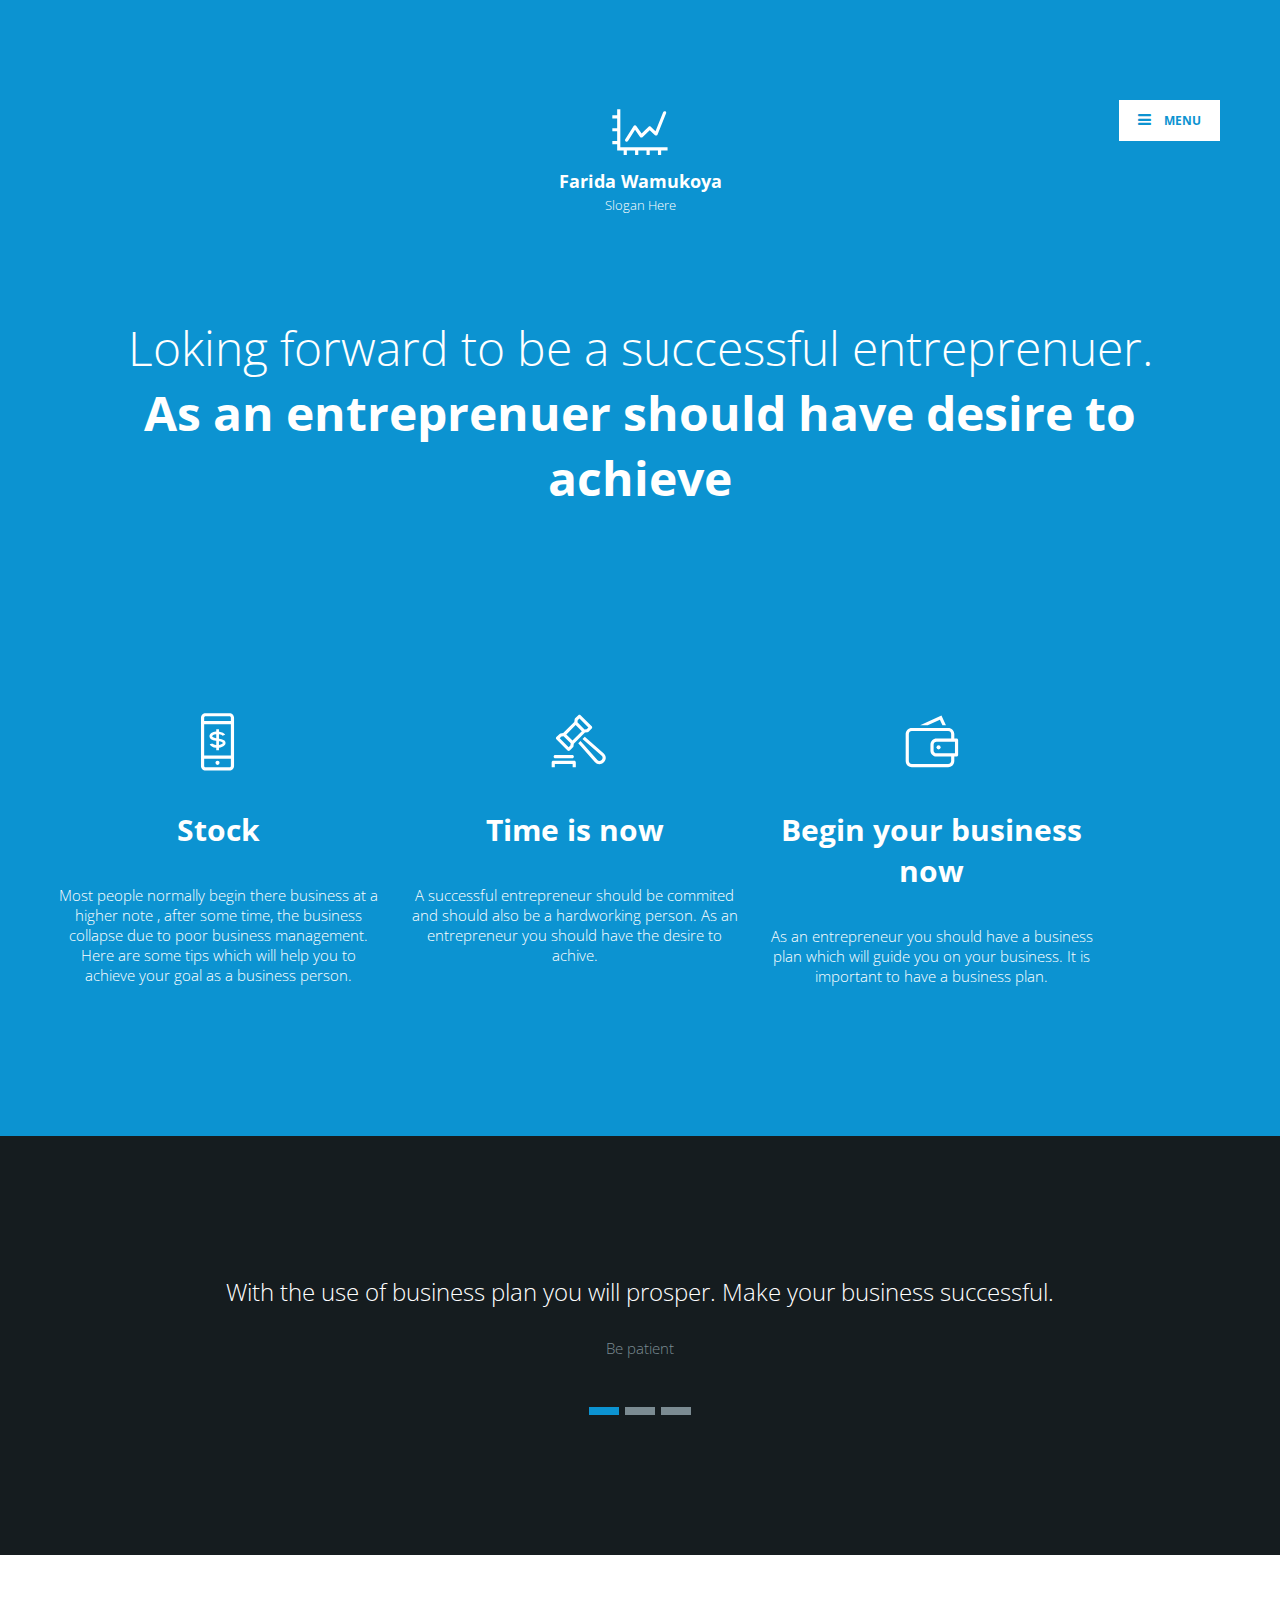
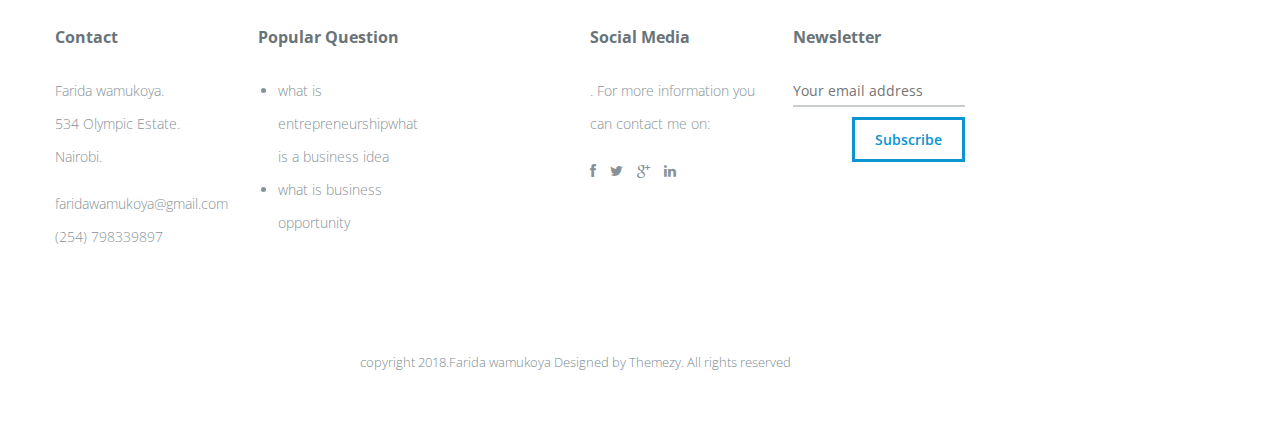
<file: index.html>
<!DOCTYPE html>
<html lang="en">
<head>
	<meta charset="UTF-8">
	<meta http-equiv="X-UA-Compatible" content="IE=edge">
	<meta name="viewport" content="width=device-width, initial-scale=1.0,maximum-scale=1">

	<title>Farida wamukoya</title>
	<link rel="stylesheet" href="css/animate.min.css">
	<link rel="stylesheet" href="style.css">
	<!--[if lt IE 9]>
		<script src="js/ie-support/html5.js"></script>
	<![endif]-->
</head>
<body>

	<div id="site-content">
		<header class="site-header text-center">
			<div class="container">

				<a href="index.html" id="branding">
					<img src="images/lineo-icon-svgs/icon-8.svg" class="svg-icon">
					<h1 class="site-title">Farida Wamukoya</h1>
					<small class="site-slogan">Slogan Here</small>
				</a> <!-- End of #branding -->
				
				<nav class="main-navigation">
					<button type="button" class="menu-toggle"><i class="fa fa-bars"></i> Menu</button>
					<ul>
						<li><a href="index.html">Home</a></li>
						<li><a href="about-me.html">About me</a></li>
						<li><a href="services.html">Services</a></li>
						<li><a href="contact.html">Contact</a></li>
					</ul>
				</nav>
			</div>
		</header> <!-- End of .site-header -->

		<div class="content">

			<div class="hero fullwidth-block text-center primary-color">
				<div class="container">
					<h2 class="text-light wow fadeInUp">Loking forward to be a successful entreprenuer. <br>
						<strong>As an entreprenuer should  have desire to achieve</strong>
					</h2>
				</div>
			</div> <!-- End of .hero -->

			<div class="fullwidth-block primary-color">
				<div class="container">
					<div class="row features text-center">
						<div class="col-sm-4">
							<div class="feature wow fadeInUp">
								<img src="images/lineo-icon-svgs/icon-11.svg" class="svg-icon">
								<h3 class="feature-title">Stock</h3>
								<div class="feature-desc">
									<p>Most people  normally begin there business at a higher note , after some time, the business collapse  due to poor business management. Here are some tips which will help you  to achieve your goal as a business person. </p>
								</div>
							</div> <!-- End of feature -->
						</div>
						<div class="col-sm-4">
							<div class="feature wow fadeInUp" data-wow-delay=".3s">
								<img src="images/lineo-icon-svgs/icon-18.svg" class="svg-icon">
								<h3 class="feature-title">Time is now</h3>
								<div class="feature-desc">
									<p>A successful entrepreneur should be commited and should also be a hardworking person. As an entrepreneur you should have the desire to achive.</p>
								</div>
							</div> <!-- End of feature -->
						</div>
						<div class="col-sm-4">
							<div class="feature wow fadeInUp" data-wow-delay=".5s">
								<img src="images/lineo-icon-svgs/icon-26.svg" class="svg-icon">
								<h3 class="feature-title">Begin your business now</h3>
								<div class="feature-desc">
									<p>As an entrepreneur you should have a business plan which will guide you on your business. It is important to have a business plan.</p>
								</div>
							</div> <!-- End of feature -->
						</div>
					</div> <!-- End of .features row -->
				</div> <!-- End of .container -->
			</div> <!-- End of .fullwidth-block -->

			<div class="fullwidth-block secondary-color">
				<div class="container">
					<div class="quote-slider text-center">
						<ul class="slides">
							<li>
								<blockquote>
									<p>With the use of business plan you will prosper. Make your business successful.</p>

									<cite>Be patient</cite>
								</blockquote>
							</li>
							<li>
								<blockquote>
									<p>Mantain good customer contact  to be a sucessfull entepreneur and remember to keep business records.</p>

									<cite></cite>
								</blockquote>
							</li>
							<li>
								<blockquote>
									<p>Be patient.</p>

									<cite>Farida wamukoya</cite>
								</blockquote>
							</li>
						</ul> <!-- End of .slides -->
					</div> <!-- End of quote-slider -->
				</div> <!-- End of .container -->
			</div> <!-- End of .fullwidth-block -->
			
		</div> <!-- End of .content -->

		<footer class="site-footer">
			<div class="container">
				<div class="row widget-area">

					<div class="col-md-6">

						<div class="row">

							<div class="col-xs-6 col-us">
								<div class="widget">
									<h3 class="widget-title">Contact</h3>
									<p>Farida wamukoya. <br>534 Olympic Estate. Nairobi.</p>
									<p>faridawamukoya@gmail.com <br>(254) 798339897</p>
								</div>
							</div>

							<div class="col-xs-6 col-us">
								<div class="widget">
									<h3 class="widget-title">Popular Question</h3>
									<ul>
										<li>what is entrepreneurship</
									
										<li>what is a business idea</li>
										<li>what is business opportunity</li>
									</ul>
								</div>
							</div>

						</div>

					</div>

					<div class="col-md-6">

						<div class="row">

							<div class="col-xs-6 col-us">
								<div class="widget">
									<h3 class="widget-title">Social Media</h3>
									<p>. For more information you can contact me  on:</p>
							
									<div class="social-links">
										<a href="#"><i class="fa fa-facebook"></i></a>
										<a href="#"><i class="fa fa-twitter"></i></a>
										<a href="#"><i class="fa fa-google-plus"></i></a>
										<a href="#"><i class="fa fa-linkedin"></i></a>
									</div>
								</div>
							</div>

							<div class="col-xs-6 col-us">
								<div class="widget newsletter-widget">
									<h3 class="widget-title">Newsletter</h3>
									<form action="#">
										<input type="email" name="email" placeholder="Your email address">
										<input type="submit" class="button alignright" value="Subscribe">
									</form>
								</div>
							</div>

						</div>

					</div>

				</div> <!-- End of .widget-area -->

				<div class="row colophon text-center">
					<p>copyright 2018.Farida wamukoya Designed by Themezy. All rights reserved</p>
				</div> <!-- End of .colophon -->
			</div>
		</footer> <!-- End of .site-footer -->

	</div> <!-- End of #site-content -->

	<script src="js/plugins/plugins.js"></script>
	<script src="js/app.js"></script>
</body>
</html>
</file>
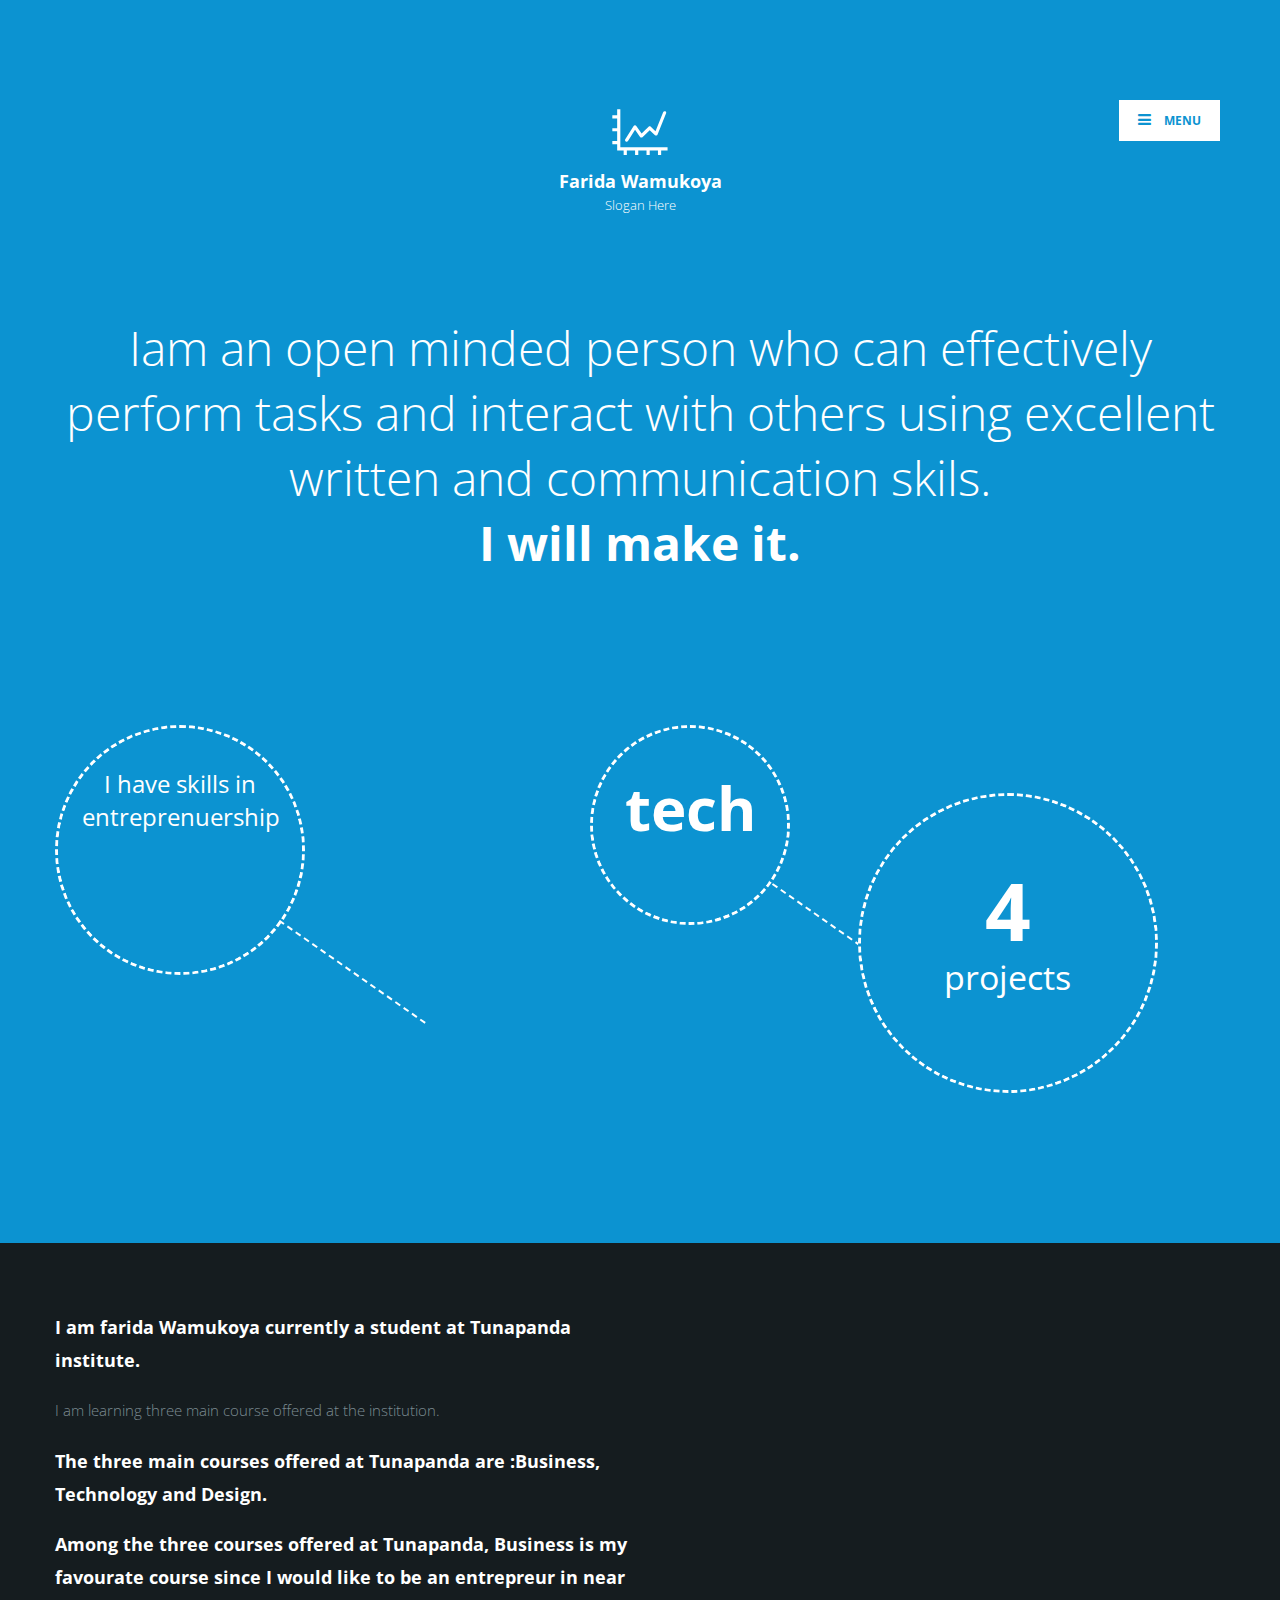
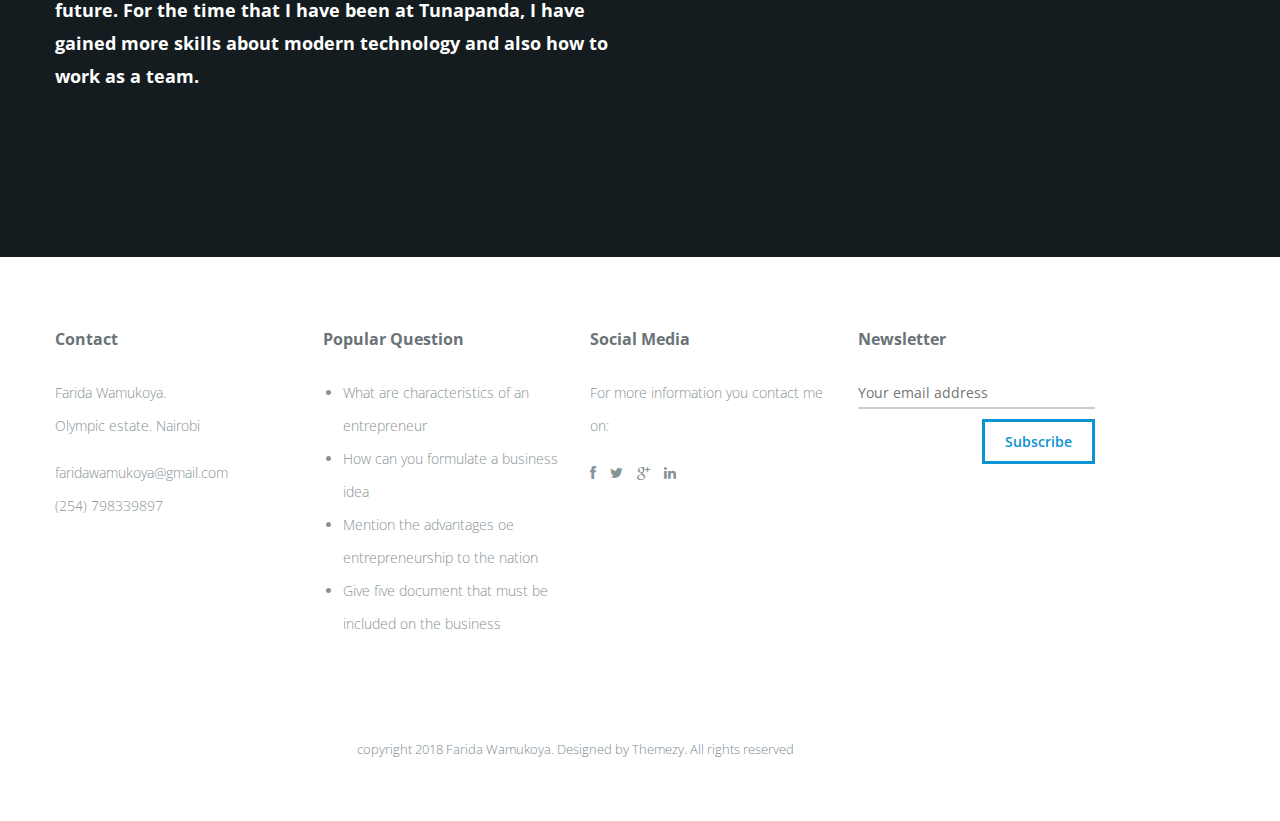
<file: about-me.html>
<!DOCTYPE html>
<html lang="en">
<head>
	<meta charset="UTF-8">
	<meta http-equiv="X-UA-Compatible" content="IE=edge">
	<meta name="viewport" content="width=device-width, initial-scale=1.0,maximum-scale=1">

	<title>About me | Entrpreneurship</title>

	<link rel="stylesheet" href="css/animate.min.css">
	<link rel="stylesheet" href="style.css">
	<!--[if lt IE 9]>
		<script src="js/ie-support/html5.js"></script>
	<![endif]-->
</head>
<body>

	<div id="site-content">
		<header class="site-header text-center">
			<div class="container">
				<a href="index.html" id="branding">
					<img src="images/lineo-icon-svgs/icon-8.svg" class="svg-icon">
					<h1 class="site-title">Farida Wamukoya</h1>
					<small class="site-slogan">Slogan Here</small>
				</a> <!-- End of #branding -->

				<nav class="main-navigation">
					<button type="button" class="menu-toggle"><i class="fa fa-bars"></i> Menu</button>
					<ul>
						<li><a href="homepage.html">Home</a></li>
						<li><a href="about-us.html">About me</a></li>
						<li><a href="services.html">Services</a></li>
						<li><a href="contact.html">Contact</a></li>
					</ul>
				</nav>
			</div>
		</header> <!-- End of .site-header -->

		<div class="content">

			<div class="hero fullwidth-block text-center primary-color">
				<div class="container">
					<h2 class="text-light wow fadeInUp">Iam an open minded person who can effectively perform tasks and interact with others using  excellent written and communication skils.<br>
						<strong>I will make it.</strong>
					</h2>
				</div>
			</div> <!-- End of .hero -->

			<div class="fullwidth-block primary-color">
				<div class="container">
					<div class="schemes counters row">
						<div class="col-sm-3 col-xs-6 col-us">
							<div class="scheme counter wow bounceIn" data-align="top" data-size="medium">
								<h3 class="number"> <small>I have skills in entreprenuership</small></h3>
							</div>
						</div>
						<div class="col-sm-3 col-xs-6 col-us">
							<div class="scheme counter wow bounceIn" data-align="bottom" data-size="small" data-wow-delay=".3s">
								<h3 class="number" <small> design</small></h3>
							</div>
						</div>
						<div class="col-sm-3 col-xs-6 col-us">
							<div class="scheme counter wow bounceIn"data-align="top" data-wow-delay=".6s">
								<h3 class="number"> tech<small></small></h3>
							</div>
						</div>
						<div class="col-sm-3 col-xs-6 col-us">
							<div class="scheme counter wow bounceIn last"data-align="bottom" data-size="large" data-wow-delay=".9s">
								<h3 class="number">4 <small>projects </small></h3>
							</div>
						</div>
					</div>
				</div> <!-- End of .container -->
			</div> <!-- End of .fullwidth-block -->

			<div class="fullwidth-block secondary-color">
				<div class="container">
					<div class="row">
						<div class="col-sm-7">
							<h3>I am farida Wamukoya currently a student at Tunapanda institute.</h3>
							<p>I am learning three main course offered at the institution.</p>

							<h3>The three main courses offered  at Tunapanda are :Business, Technology and Design.</p>
							<p>Among the three courses offered at Tunapanda, Business is my favourate course since I would like to be an entrepreur in near future. For the time that I have been at Tunapanda, I have gained  more skills about modern technology and  also how to work as  a team.</p>
						</div>
						<div class="col-sm-4 alignright">
							<div class="teams">
								<div class="person col-sm-12 col-xs-6 col-us wow fadeInUp" data-wow-duration=".5s" >
									<figure class="avatar">
										<img src="images/dummy/person1.jpg" alt="John Simons">
									</figure>
									<div class="person-detail">
										<h3 class="person-name"></h3>
										<small class="person-title"></small>
									</div>
								</div>
								<!-- <div class="person col-sm-12 col-xs-6 col-us wow fadeInUp" data-wow-duration=".5s"  data-wow-delay=".3s">
									<figure class="avatar">
										<img src="images/dummy/person2.jpg" alt="Patrick Watson">
									</figure>
									<div class="person-detail">
										<h3 class="person-name"></h3>
										<small class="person-title"></small>
									</div>
								</div>
								<div class="person col-sm-12 col-xs-6 col-us wow fadeInUp" data-wow-duration=".5s"  data-wow-delay=".6s">
									<figure class="avatar">
										<img src="images/dummy/person3.jpg" alt="Jessica Brown">
									</figure>
									<div class="person-detail">
										<h3 class="person-name"></h3>
										<small class="person-title"></small>
									</div>
								</div> -->
							</div>
						</div>
					</div>
				</div>
				 <!-- End of .container -->
			</div> <!-- End of .fullwidth-block -->
			
		</div> <!-- End of .content -->

		<footer class="site-footer">
			<div class="container">
				<div class="row widget-area">
					<div class="col-md-3 col-sm-6">
						<div class="widget">
							<h3 class="widget-title">Contact</h3>
							<p>Farida Wamukoya. <br>Olympic estate. Nairobi</p>
							<p>faridawamukoya@gmail.com <br>(254) 798339897</p>
						</div>
					</div>
					<div class="col-md-3 col-sm-6">
						<div class="widget">
							<h3 class="widget-title">Popular Question</h3>
							<ul>
								<li>What are characteristics of an entrepreneur</li>
								<li>How can you formulate a business idea</li>
								<li>Mention the advantages oe entrepreneurship to the nation</li>
								<li>Give five document that must be included on the business </li>
							</ul>
						</div>
					</div>
					<div class="col-md-3 col-sm-6">
						<div class="widget">
							<h3 class="widget-title">Social Media</h3>
							<p>For more information you contact me on:</p>

							<div class="social-links">
								<a href="#"><i class="fa fa-facebook"></i></a>
								<a href="#"><i class="fa fa-twitter"></i></a>
								<a href="#"><i class="fa fa-google-plus"></i></a>
								<a href="#"><i class="fa fa-linkedin"></i></a>
							</div>
						</div>
					</div>
					<div class="col-md-3 col-sm-6">
						<div class="widget newsletter-widget">
							<h3 class="widget-title">Newsletter</h3>
							<form action="#">
								<input type="email" name="email" placeholder="Your email address">
								<input type="submit" class="button alignright" value="Subscribe">
							</form>
						</div>
					</div>
				</div> <!-- End of .widget-area -->

				<div class="row colophon text-center">
					<p>copyright 2018 Farida Wamukoya. Designed by Themezy. All rights reserved</p>
				</div> <!-- End of .colophon -->
			</div>
		</footer> <!-- End of .site-footer -->

	</div> <!-- End of #site-content -->

	<script src="js/plugins/plugins.js"></script>
	<script src="js/app.js"></script>
</body>
</html>
</file>
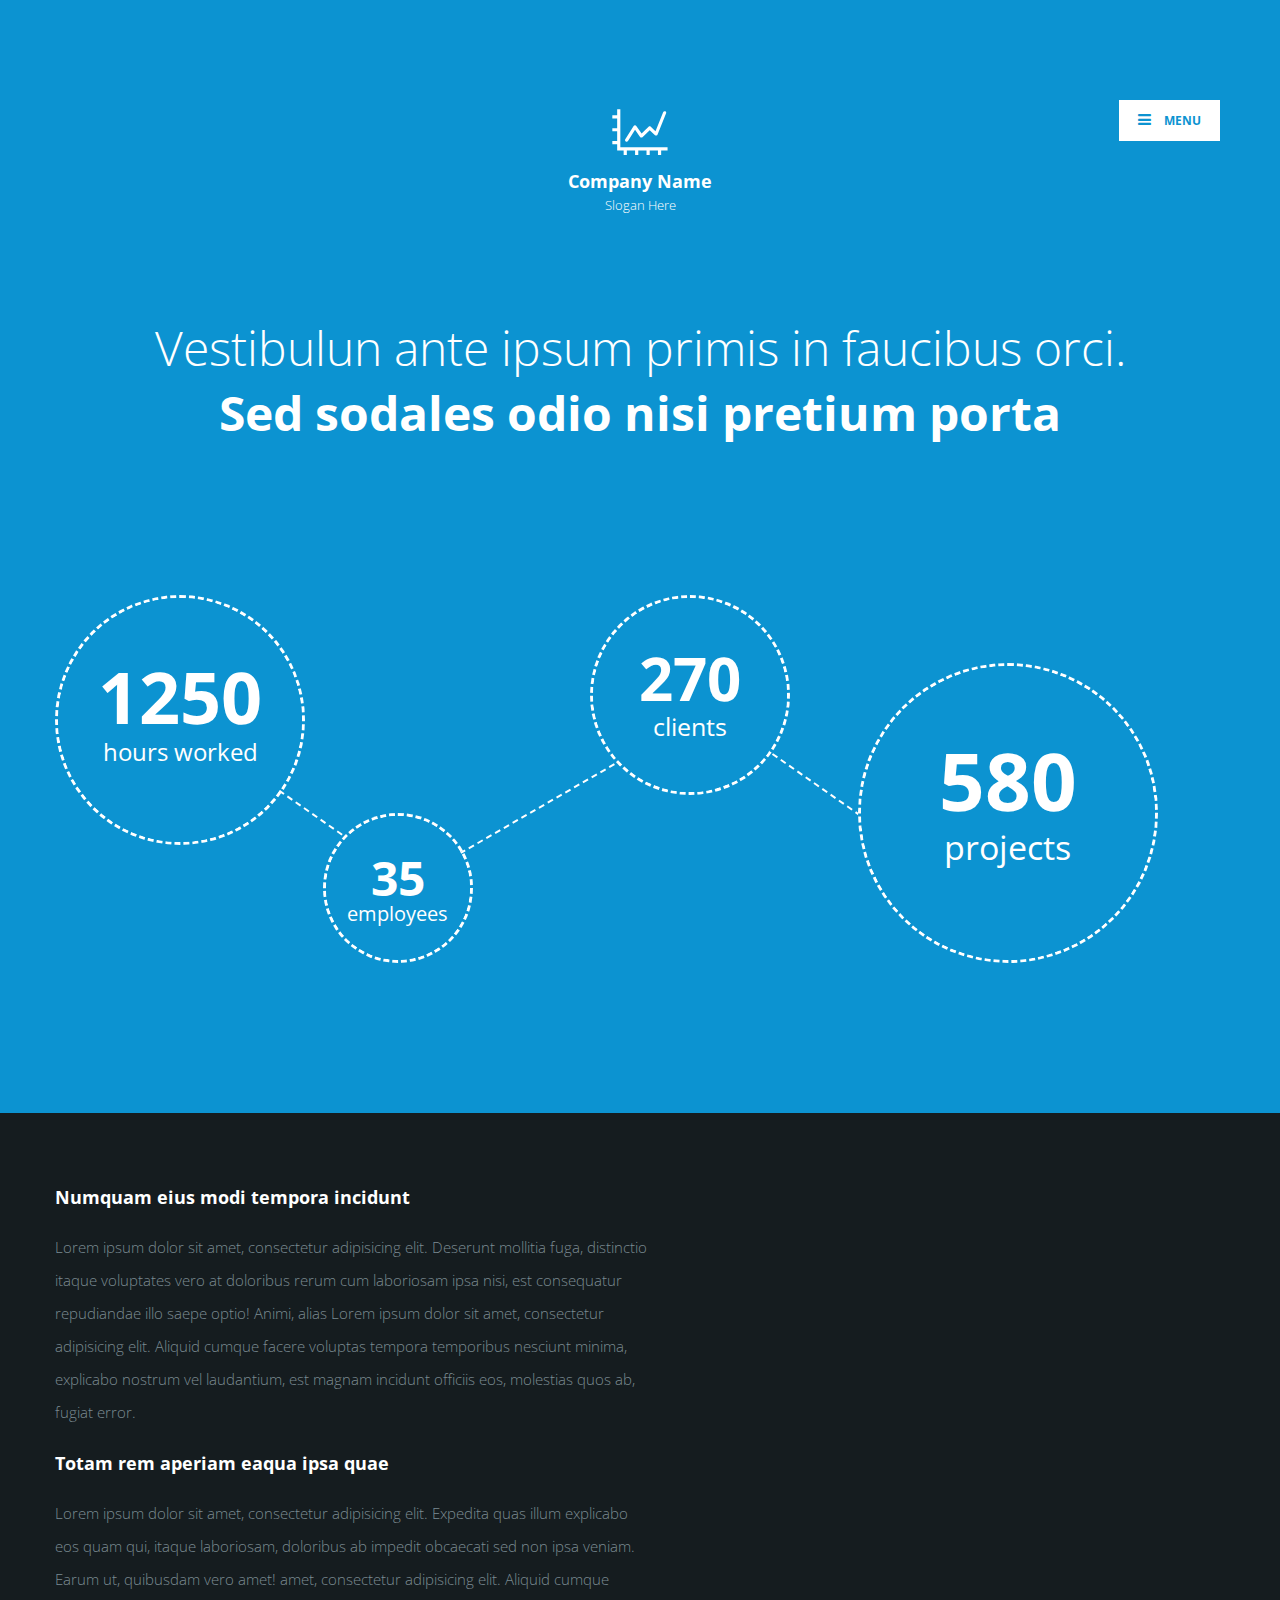
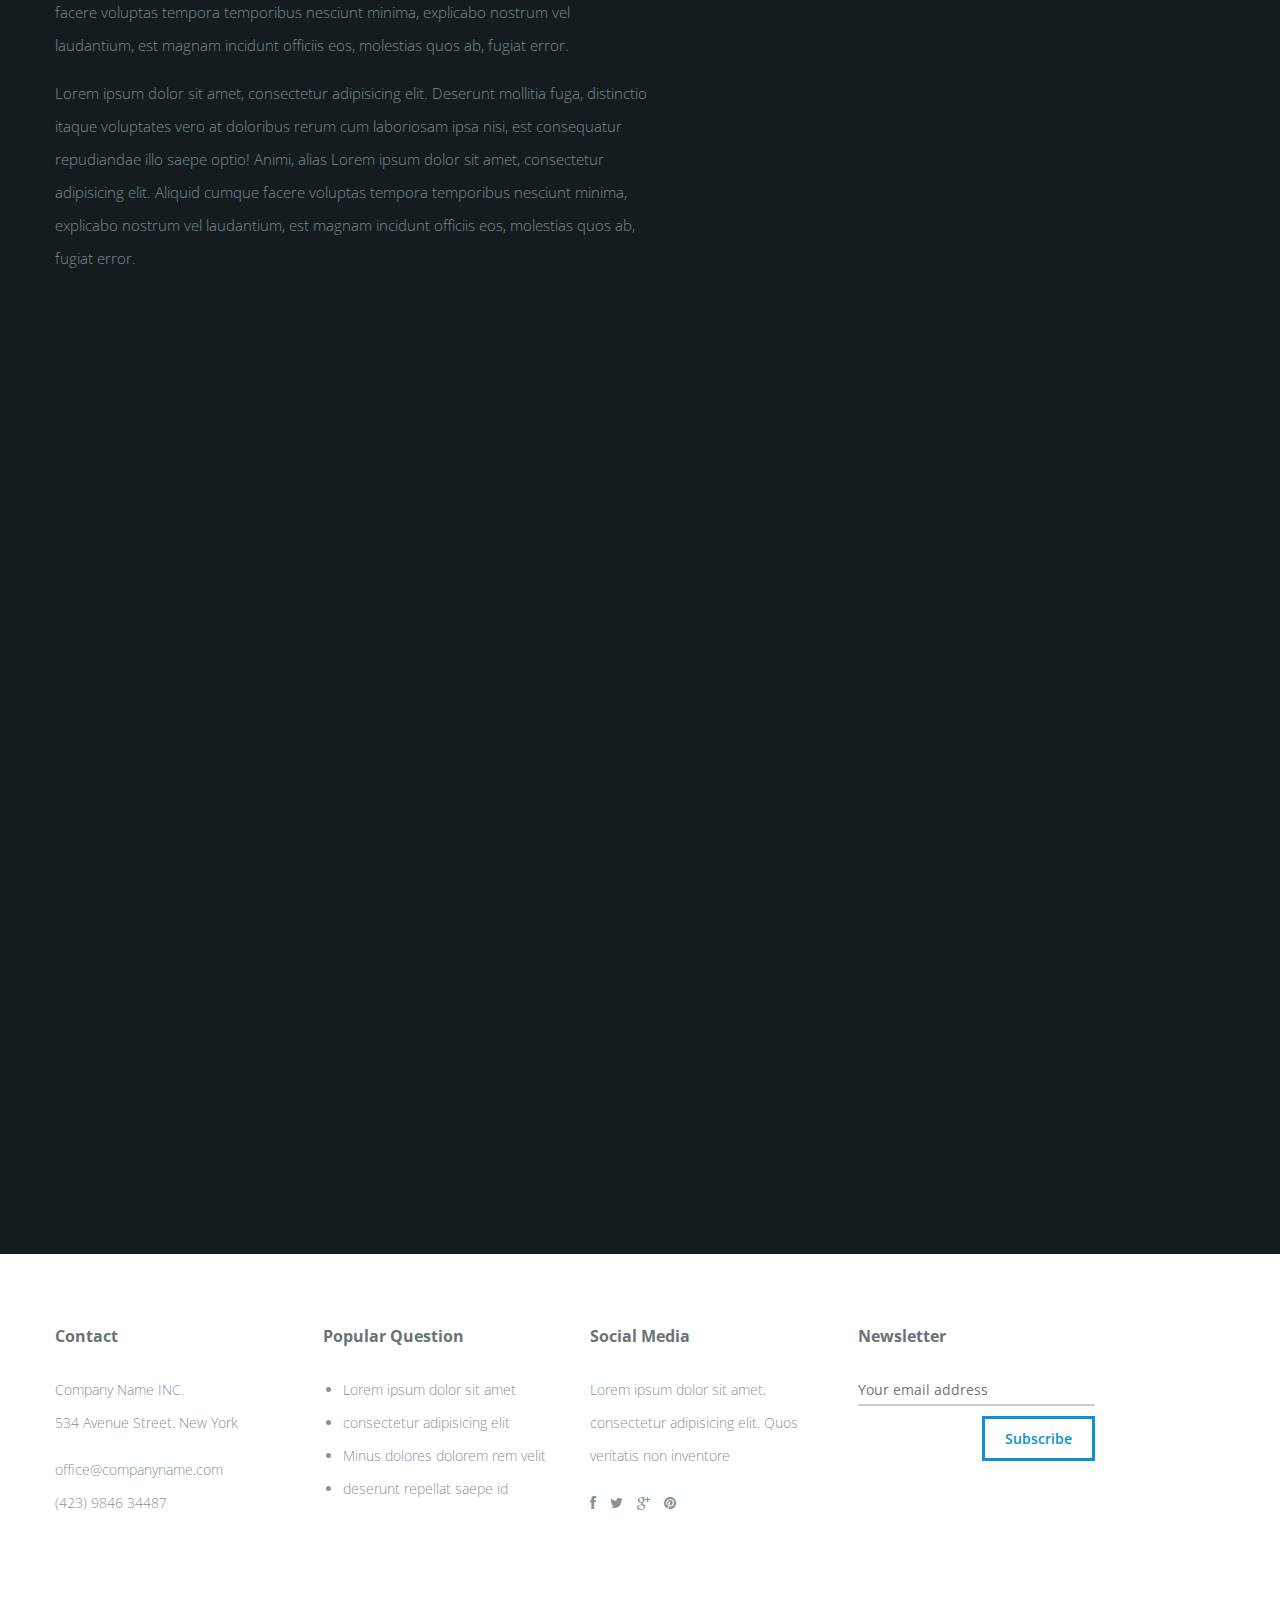
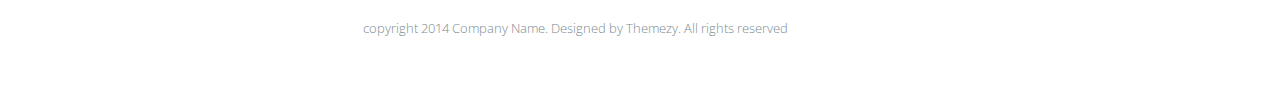
<file: about-us.html>
<!DOCTYPE html>
<html lang="en">
<head>
	<meta charset="UTF-8">
	<meta http-equiv="X-UA-Compatible" content="IE=edge">
	<meta name="viewport" content="width=device-width, initial-scale=1.0,maximum-scale=1">

	<title>About Us | Financial Advising</title>

	<link rel="stylesheet" href="css/animate.min.css">
	<link rel="stylesheet" href="style.css">
	<!--[if lt IE 9]>
		<script src="js/ie-support/html5.js"></script>
	<![endif]-->
</head>
<body>

	<div id="site-content">
		<header class="site-header text-center">
			<div class="container">
				<a href="index.html" id="branding">
					<img src="images/lineo-icon-svgs/icon-8.svg" class="svg-icon">
					<h1 class="site-title">Company Name</h1>
					<small class="site-slogan">Slogan Here</small>
				</a> <!-- End of #branding -->

				<nav class="main-navigation">
					<button type="button" class="menu-toggle"><i class="fa fa-bars"></i> Menu</button>
					<ul>
						<li><a href="index.html">Home</a></li>
						<li><a href="about-me.html">About me</a></li>
						<li><a href="services.html">Services</a></li>
						<li><a href="contact.html">Contact</a></li>
					</ul>
				</nav>
			</div>
		</header> <!-- End of .site-header -->

		<div class="content">

			<div class="hero fullwidth-block text-center primary-color">
				<div class="container">
					<h2 class="text-light wow fadeInUp">Vestibulun ante ipsum primis in faucibus orci.<br>
						<strong>Sed sodales odio nisi pretium porta</strong>
					</h2>
				</div>
			</div> <!-- End of .hero -->

			<div class="fullwidth-block primary-color">
				<div class="container">
					<div class="schemes counters row">
						<div class="col-sm-3 col-xs-6 col-us">
							<div class="scheme counter wow bounceIn" data-align="top" data-size="medium">
								<h3 class="number">1250 <small>hours worked</small></h3>
							</div>
						</div>
						<div class="col-sm-3 col-xs-6 col-us">
							<div class="scheme counter wow bounceIn" data-align="bottom" data-size="small" data-wow-delay=".3s">
								<h3 class="number">35 <small>employees</small></h3>
							</div>
						</div>
						<div class="col-sm-3 col-xs-6 col-us">
							<div class="scheme counter wow bounceIn"data-align="top" data-wow-delay=".6s">
								<h3 class="number">270 <small>clients</small></h3>
							</div>
						</div>
						<div class="col-sm-3 col-xs-6 col-us">
							<div class="scheme counter wow bounceIn last"data-align="bottom" data-size="large" data-wow-delay=".9s">
								<h3 class="number">580 <small>projects</small></h3>
							</div>
						</div>
					</div>
				</div> <!-- End of .container -->
			</div> <!-- End of .fullwidth-block -->

			<div class="fullwidth-block secondary-color">
				<div class="container">
					<div class="row">
						<div class="col-sm-7">
							<h3>Numquam eius modi tempora incidunt</h3>
							<p>Lorem ipsum dolor sit amet, consectetur adipisicing elit. Deserunt mollitia fuga, distinctio itaque voluptates vero at doloribus rerum cum laboriosam ipsa nisi, est consequatur repudiandae illo saepe optio! Animi, alias
							Lorem ipsum dolor sit amet, consectetur adipisicing elit. Aliquid cumque facere voluptas tempora temporibus nesciunt minima, explicabo nostrum vel laudantium, est magnam incidunt officiis eos, molestias quos ab, fugiat error.</p>

							<h3>Totam rem aperiam eaqua ipsa quae</h3>
							<p>Lorem ipsum dolor sit amet, consectetur adipisicing elit. Expedita quas illum explicabo eos quam qui, itaque laboriosam, doloribus ab impedit obcaecati sed non ipsa veniam. Earum ut, quibusdam vero amet! amet, consectetur adipisicing elit. Aliquid cumque facere voluptas tempora temporibus nesciunt minima, explicabo nostrum vel laudantium, est magnam incidunt officiis eos, molestias quos ab, fugiat error.</p>
							<p>Lorem ipsum dolor sit amet, consectetur adipisicing elit. Deserunt mollitia fuga, distinctio itaque voluptates vero at doloribus rerum cum laboriosam ipsa nisi, est consequatur repudiandae illo saepe optio! Animi, alias
							Lorem ipsum dolor sit amet, consectetur adipisicing elit. Aliquid cumque facere voluptas tempora temporibus nesciunt minima, explicabo nostrum vel laudantium, est magnam incidunt officiis eos, molestias quos ab, fugiat error.</p>
						</div>
						<div class="col-sm-4 alignright">
							<div class="teams">
								<div class="person col-sm-12 col-xs-6 col-us wow fadeInUp" data-wow-duration=".5s" >
									<figure class="avatar">
										<img src="images/dummy/person1.jpg" alt="John Simons">
									</figure>
									<div class="person-detail">
										<h3 class="person-name">John Simons</h3>
										<small class="person-title">CEO</small>
									</div>
								</div>
								<div class="person col-sm-12 col-xs-6 col-us wow fadeInUp" data-wow-duration=".5s"  data-wow-delay=".3s">
									<figure class="avatar">
										<img src="images/dummy/person2.jpg" alt="Patrick Watson">
									</figure>
									<div class="person-detail">
										<h3 class="person-name">Patrick Watson</h3>
										<small class="person-title">Sales manager</small>
									</div>
								</div>
								<div class="person col-sm-12 col-xs-6 col-us wow fadeInUp" data-wow-duration=".5s"  data-wow-delay=".6s">
									<figure class="avatar">
										<img src="images/dummy/person3.jpg" alt="Jessica Brown">
									</figure>
									<div class="person-detail">
										<h3 class="person-name">Jessica Brown</h3>
										<small class="person-title">Public relations</small>
									</div>
								</div>
							</div>
						</div>
					</div>
				</div> <!-- End of .container -->
			</div> <!-- End of .fullwidth-block -->
			
		</div> <!-- End of .content -->

		<footer class="site-footer">
			<div class="container">
				<div class="row widget-area">
					<div class="col-md-3 col-sm-6">
						<div class="widget">
							<h3 class="widget-title">Contact</h3>
							<p>Company Name INC. <br>534 Avenue Street. New York</p>
							<p>office@companyname.com <br>(423) 9846 34487</p>
						</div>
					</div>
					<div class="col-md-3 col-sm-6">
						<div class="widget">
							<h3 class="widget-title">Popular Question</h3>
							<ul>
								<li>Lorem ipsum dolor sit amet</li>
								<li>consectetur adipisicing elit</li>
								<li>Minus dolores dolorem rem velit</li>
								<li>deserunt repellat saepe id</li>
							</ul>
						</div>
					</div>
					<div class="col-md-3 col-sm-6">
						<div class="widget">
							<h3 class="widget-title">Social Media</h3>
							<p>Lorem ipsum dolor sit amet, consectetur adipisicing elit. Quos veritatis non inventore</p>

							<div class="social-links">
								<a href="#"><i class="fa fa-facebook"></i></a>
								<a href="#"><i class="fa fa-twitter"></i></a>
								<a href="#"><i class="fa fa-google-plus"></i></a>
								<a href="#"><i class="fa fa-pinterest"></i></a>
							</div>
						</div>
					</div>
					<div class="col-md-3 col-sm-6">
						<div class="widget newsletter-widget">
							<h3 class="widget-title">Newsletter</h3>
							<form action="#">
								<input type="email" name="email" placeholder="Your email address">
								<input type="submit" class="button alignright" value="Subscribe">
							</form>
						</div>
					</div>
				</div> <!-- End of .widget-area -->

				<div class="row colophon text-center">
					<p>copyright 2014 Company Name. Designed by Themezy. All rights reserved</p>
				</div> <!-- End of .colophon -->
			</div>
		</footer> <!-- End of .site-footer -->

	</div> <!-- End of #site-content -->

	<script src="js/plugins/plugins.js"></script>
	<script src="js/app.js"></script>
</body>
</html>
</file>
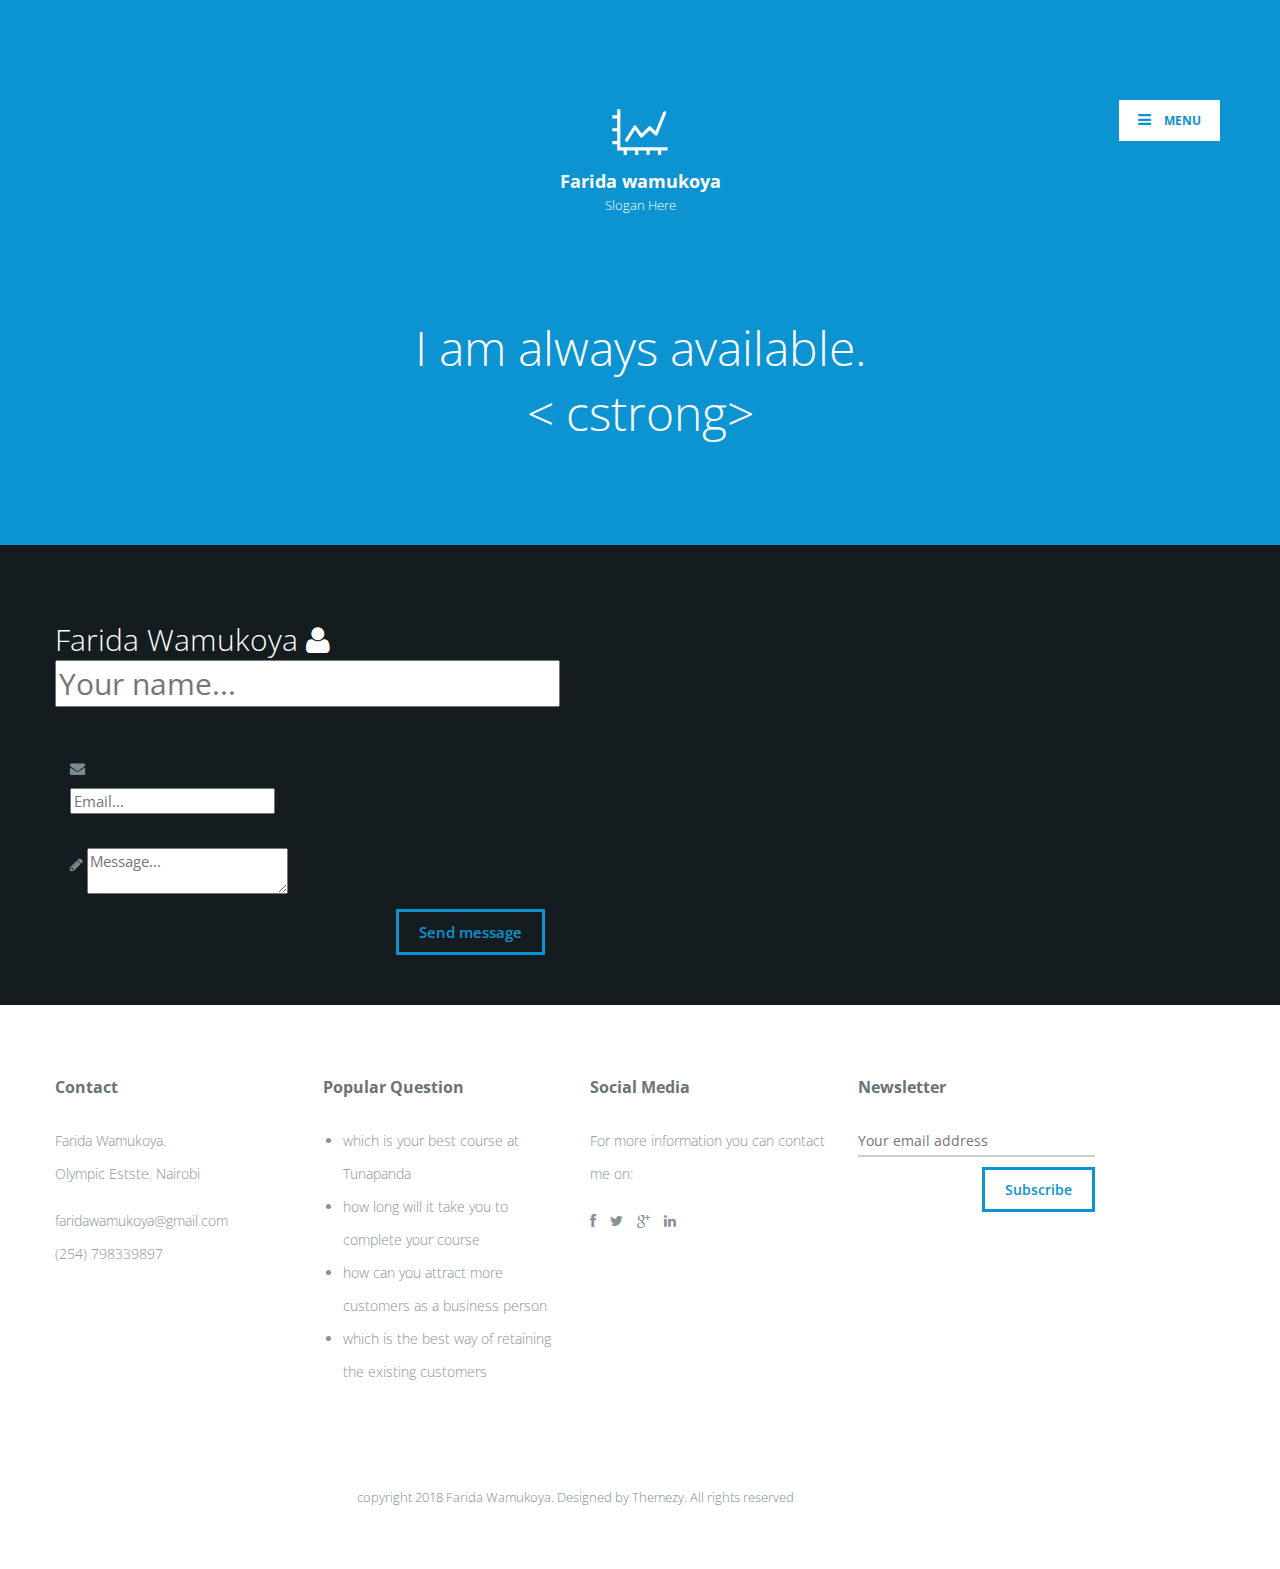
<file: contact.html>
<!DOCTYPE html>
<html lang="en">
<head>
	<meta charset="UTF-8">
	<meta http-equiv="X-UA-Compatible" content="IE=edge">
	<meta name="viewport" content="width=device-width, initial-scale=1.0,maximum-scale=1">

	<title>Contact |Farida wamukoya</title>
	
	<link rel="stylesheet" href="css/animate.min.css">
	<link rel="stylesheet" href="style.css">
	<!--[if lt IE 9]>
		<script src="js/ie-support/html5.js"></script>
	<![endif]-->
</head>
<body>

	<div id="site-content">
		<header class="site-header text-center">
			<div class="container">
				<a href="index.html" id="branding">
					<img src="images/lineo-icon-svgs/icon-8.svg" class="svg-icon">
					<h1 class="site-title">Farida wamukoya</h1>
					<small class="site-slogan">Slogan Here</small>
				</a> <!-- End of #branding -->

				<nav class="main-navigation">
					<button type="button" class="menu-toggle"><i class="fa fa-bars"></i> Menu</button>
					<ul>
						<li><a href="index.html">Home</a></li>
						<li><a href="about-me.html">About me</a></li>
						<li><a href="services.html">Services</a></li>
						<li><a href="contact.html">Contact</a></li>
					</ul>
				</nav>
			</div>
		</header> <!-- End of .site-header -->

		<div class="content">

			<div class="hero fullwidth-block text-center primary-color">
				<div class="container">
					<h2 class="text-light">I am always available.<br>
						< cstrong>
					</h2>
				</div>
			</div> <!-- End of .hero -->

			<div class="fullwidth-block secondary-color contact-form-container">
				<div class="container">
					<div class="row">
						<div class="col-sm-6">
							<div class="contact-form">
								<h2 class="leading">Farida Wamukoya <i class="fa fa-user"></i></label>
											<input type="text" id="name" placeholder="Your name...">
										</p>
									</div>
									<div class="col-md-6">
										<p class="control with-icon">
											<label for="email" class="label-icon"><i class="fa fa-envelope"></i></label>
											<input type="email" id="email" placeholder="Email...">
										</p>
									</div>
									<div class="col-md-12">
										<p class="control with-icon">
											<label for="message" class="label-icon"><i class="fa fa-pencil"></i></label>
											<textarea name="#" id="message" placeholder="Message..."></textarea>
										</p>
										<p>
											<input type="submit" type="submit" class="button pull-right" value="Send message">
										</p>
									</div>
								</form>
							</div>
						</div>
						<iframe id="map" class="col-md-6" src="https://www.google.com/maps/embed?pb=!1m14!1m8!1m3!1d3023.1093732611434!2d-73.99664419999999!3d40.7376188!3m2!1i1024!2i768!4f13.1!3m3!1m2!1s0x89c259bd6429cbad%3A0xabf8edfb01e21691!2s534+Avenue+of+the+Americas%2C+New+York%2C+NY+10011%2C+Amerika+Serikat!5e0!3m2!1sid!2sid!4v1410579414171"></iframe>
						<!-- <iframe id="map" src="https://www.google.com/maps/embed?pb=!1m18!1m12!1m3!1d15843.186060525257!2d107.61928200019636!3d-6.914915652528676!2m3!1f0!2f0!3f0!3m2!1i1024!2i768!4f13.1!3m3!1m2!1s0x2e68e6398252477f%3A0x146a1f93d3e815b2!2sBandung%2C+Jawa+Barat%2C+Indonesia!5e0!3m2!1sid!2s!4v1407727125753" class="col-sm-6" frameborder="0" style="border:0"></iframe> -->
					</div>
				</div>
			</div> <!-- End of .fullwidth-block -->
			
		</div> <!-- End of .content -->

		<footer class="site-footer">
			<div class="container">
				<div class="row widget-area">
					<div class="col-md-3 col-sm-6">
						<div class="widget">
							<h3 class="widget-title">Contact</h3>
							<p>Farida Wamukoya. <br>Olympic Estste. Nairobi</p>
							<p>faridawamukoya@gmail.com <br>(254) 798339897</p>
						</div>
					</div>
					<div class="col-md-3 col-sm-6">
						<div class="widget">
							<h3 class="widget-title">Popular Question</h3>
							<ul>
								<li>which is your best  course at Tunapanda</li>
								<li>how long will it take you to complete your course</li>
								<li>how can you attract more customers as a business person</li>
								<li>which is the best way of retaining the existing customers</li>
							</ul>
						</div>
					</div>
					<div class="col-md-3 col-sm-6">
						<div class="widget">
							<h3 class="widget-title">Social Media</h3>
							<p>For more information you can contact  me on:</p>

							<div class="social-links">
								<a href="#"><i class="fa fa-facebook"></i></a>
								<a href="#"><i class="fa fa-twitter"></i></a>
								<a href="#"><i class="fa fa-google-plus"></i></a>
								<a href="#"><i class="fa fa-linkedin"></i></a>
							</div>
						</div>
					</div>
					<div class="col-md-3 col-sm-6">
						<div class="widget newsletter-widget">
							<h3 class="widget-title">Newsletter</h3>
							<form action="#">
								<input type="email" name="email" placeholder="Your email address">
								<input type="submit" class="button alignright" value="Subscribe">
							</form>
						</div>
					</div>
				</div> <!-- End of .widget-area -->

				<div class="row colophon text-center">
					<p>copyright 2018 Farida Wamukoya. Designed by Themezy. All rights reserved</p>
				</div> <!-- End of .colophon -->
			</div>
		</footer> <!-- End of .site-footer -->

	</div> <!-- End of #site-content -->

	<script src="js/plugins/plugins.js"></script>
	<script src="js/app.js"></script>
</body>
</html>
</file>
